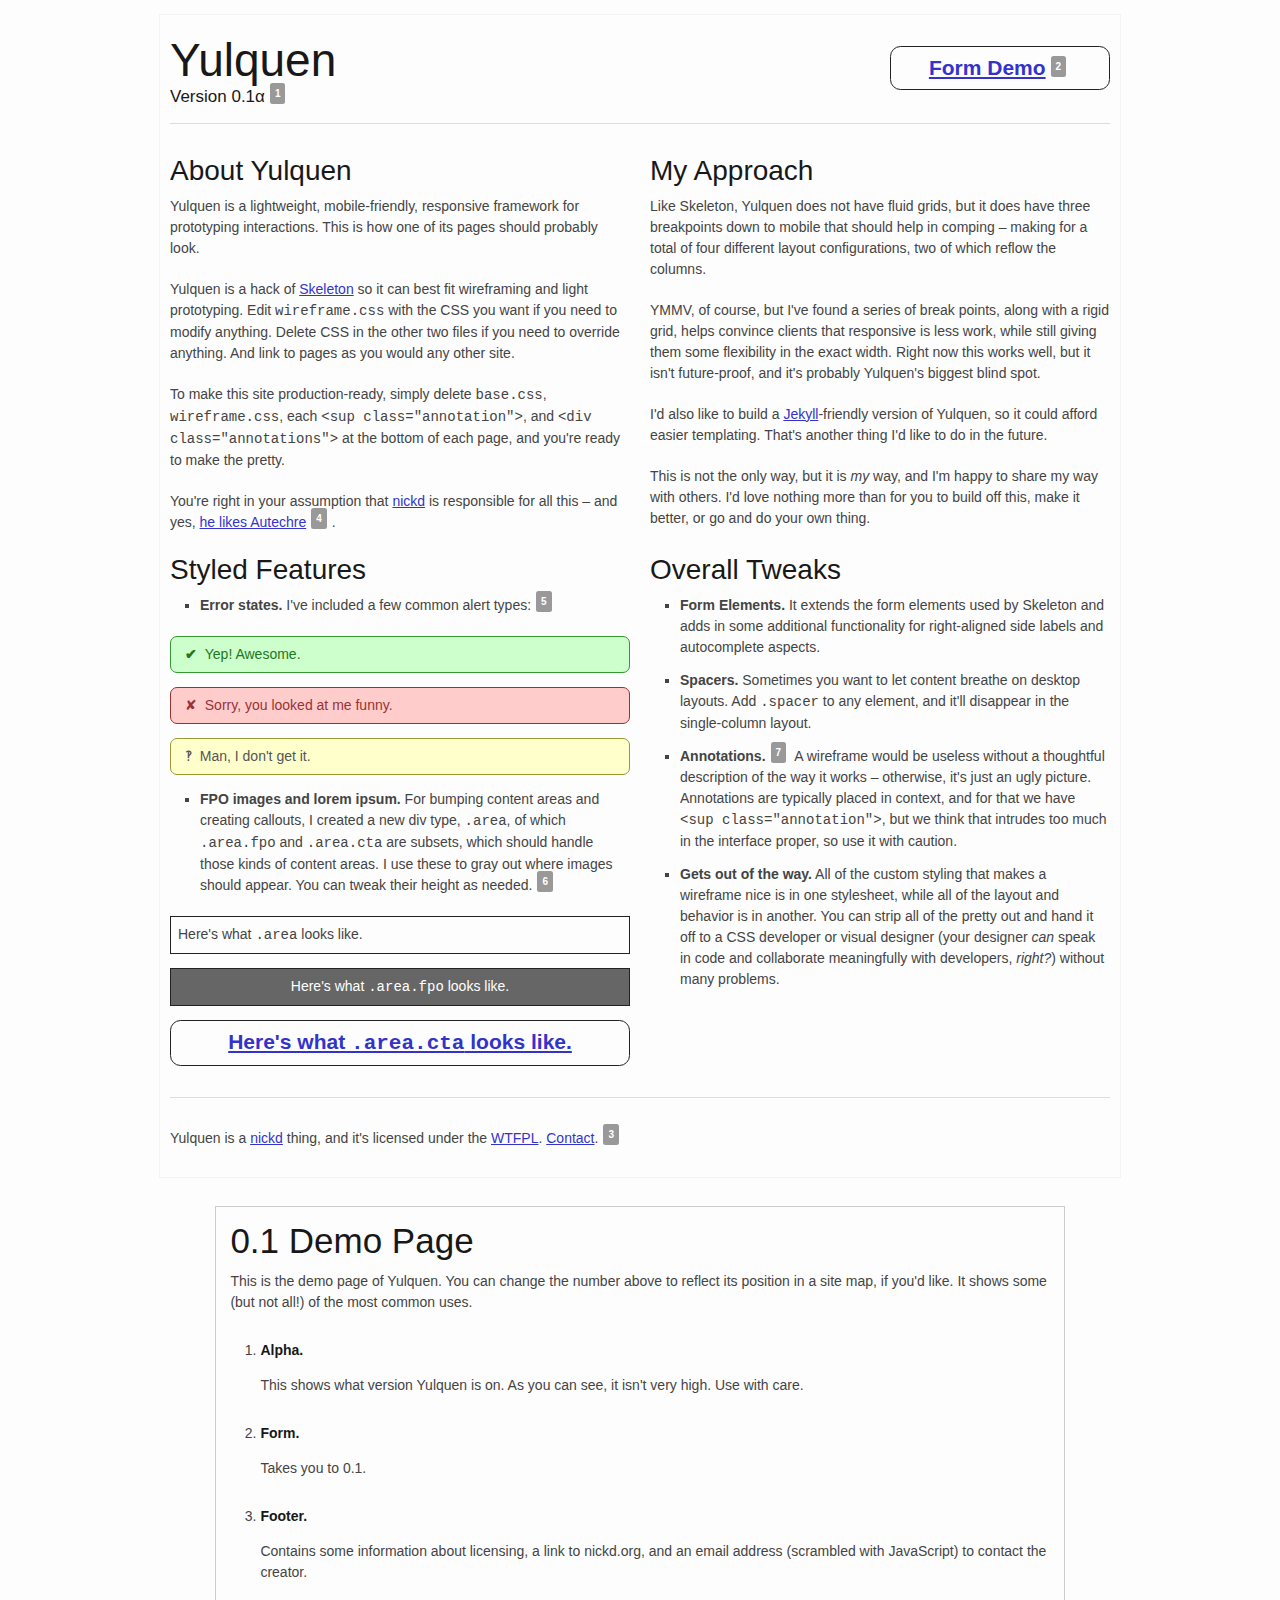
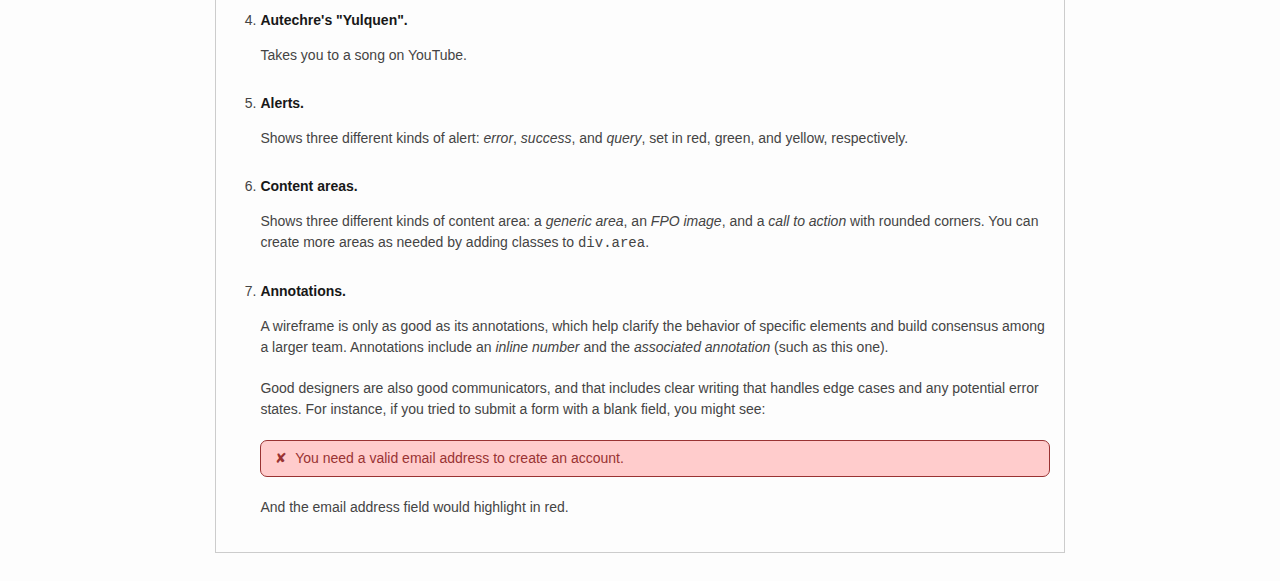
<file: index.html>
<!DOCTYPE html>
<!--[if lt IE 7 ]><html class="ie ie6" lang="en"> <![endif]-->
<!--[if IE 7 ]><html class="ie ie7" lang="en"> <![endif]-->
<!--[if IE 8 ]><html class="ie ie8" lang="en"> <![endif]-->
<!--[if (gte IE 9)|!(IE)]><!--><html lang="en"> <!--<![endif]-->
<head>
<meta charset="utf-8">
<title>Nick Disabato: Yulquen</title>
<meta name="description" content="">
<meta name="author" content="">
<meta name="viewport" content="width=device-width, initial-scale=1, maximum-scale=1">
<link rel="stylesheet" href="css/skeleton.css">
<link rel="stylesheet" href="css/base.css">
<link rel="stylesheet" href="css/wireframe.css">
<link rel="shortcut icon" href="./favicon.ico">
<!--[if lt IE 9]>
<script src="http://html5shim.googlecode.com/svn/trunk/html5.js"></script>
<![endif]-->
</head>
<body>
	<div class="container">
		<header class="sixteen columns">
			<nav>
				<ul>
					<li class="six columns alpha masthead">
						<h1 class="remove-bottom">Yulquen</h1>
						<h5>Version 0.1&alpha;<sup class="annotation"><a href="#anno1">1</a></sup></h5>
					</li>
					<li class="six columns spacer">&nbsp;</li>
					<li class="four columns download omega"><div class="area cta" style="margin-top: 0.5em;"><a href="./form.html"><strong>Form Demo</strong></a><sup class="annotation"><a href="#anno2">2</a></sup></div></li>
				</ul>
			</nav>
			<hr />
		</header>
		
		<div class="sixteen columns">
			<div class="eight columns alpha">
				<h3>About Yulquen</h3>
				<p>Yulquen is a lightweight, mobile-friendly, responsive framework for prototyping interactions. This is how one of its pages should probably look.</p>
				<p>Yulquen is a hack of <a href="http://www.getskeleton.com">Skeleton</a> so it can best fit wireframing and light prototyping. Edit <code>wireframe.css</code> with the CSS you want if you need to modify anything. Delete CSS in the other two files if you need to override anything. And link to pages as you would any other site.</p>
				<p>To make this site production-ready, simply delete <code>base.css</code>, <code>wireframe.css</code>, each <code>&lt;sup class="annotation"&gt;</code>, and <code>&lt;div class="annotations"&gt;</code> at the bottom of each page, and you're ready to make the pretty.</p>
				<p>You're right in your assumption that <a href="http://nickd.org">nickd</a> is responsible for all this &ndash; and yes, <a href="http://www.youtube.com/watch?v=FAs2duUJpAk">he likes Autechre</a><sup class="annotation"><a href="#anno4">4</a></sup>.</p>
			</div>
			<div class="eight columns omega">
				<h3>My Approach</h3>
				<p>Like Skeleton, Yulquen does not have fluid grids, but it does have three breakpoints down to mobile that should help in comping &ndash; making for a total of four different layout configurations, two of which reflow the columns.</p>
				<p>YMMV, of course, but I've found a series of break points, along with a rigid grid, helps convince clients that responsive is less work, while still giving them some flexibility in the exact width. Right now this works well, but it isn't future-proof, and it's probably Yulquen's biggest blind spot.</p>
				<p>I'd also like to build a <a href="http://jekyllrb.com">Jekyll</a>-friendly version of Yulquen, so it could afford easier templating. That's another thing I'd like to do in the future.</p>
				<p>This is not the only way, but it is <em>my</em> way, and I'm happy to share my way with others. I'd love nothing more than for you to build off this, make it better, or go and do your own thing.</p>
			</div>
		</div>
		
		<div class="sixteen columns">
			<div class="eight columns alpha clearfix">
				<h3>Styled Features</h3>
				<ul class="square">
					<li><strong>Error states.</strong> I've included a few common alert types:<sup class="annotation"><a href="#anno5">5</a></sup></li>
				</ul>
				
				<div class="alert success">Yep! Awesome.</div>
				<div class="alert error">Sorry, you looked at me funny.</div>
				<div class="alert query">Man, I don't get it.</div>
				
				<ul class="square">
					<li><strong>FPO images and lorem ipsum.</strong> For bumping content areas and creating callouts, I created a new div type, <code>.area</code>, of which <code>.area.fpo</code> and <code>.area.cta</code> are subsets, which should handle those kinds of content areas. I use these to gray out where images should appear. You can tweak their height as needed.<sup class="annotation"><a href="#anno6">6</a></sup></li>
				</ul>
				
				<div class="area">Here's what <code>.area</code> looks like.</div>
				<div class="area fpo">Here's what <code>.area.fpo</code> looks like.</div>
				<div class="area cta"><a href="#">Here's what <code>.area.cta</code> looks like.</a></div>
				
			</div>
			<div class="eight columns omega">
				<h3>Overall Tweaks</h3>
				<ul class="square">
					<li><strong>Form Elements.</strong> It extends the form elements used by Skeleton and adds in some additional functionality for right-aligned side labels and autocomplete aspects.</li>
					<li><strong>Spacers.</strong> Sometimes you want to let content breathe on desktop layouts. Add <code>.spacer</code> to any element, and it'll disappear in the single-column layout.</li>
					<li><strong>Annotations.</strong><sup class="annotation"><a href="#anno7">7</a></sup> A wireframe would be useless without a thoughtful description of the way it works &ndash; otherwise, it's just an ugly picture. Annotations are typically placed in context, and for that we have <code>&lt;sup class="annotation"&gt;</code>, but we think that intrudes too much in the interface proper, so use it with caution.</li>
					<li><strong>Gets out of the way.</strong> All of the custom styling that makes a wireframe nice is in one stylesheet, while all of the layout and behavior is in another. You can strip all of the pretty out and hand it off to a CSS developer or visual designer (your designer <em>can</em> speak in code and collaborate meaningfully with developers, <em>right?</em>) without many problems.</li>
				</ul>
			</div>
		</div>
		
		<footer class="sixteen columns"><hr />Yulquen is a <a href="http://nickd.org">nickd</a> thing, and it's licensed under the <a href="http://sam.zoy.org/wtfpl/">WTFPL</a>. <script language="JavaScript" type="text/javascript">
//<!--

function hiveware_enkoder(){var i,j,x,y,x=
"x=\"x<1\\\"=x=k>\\\"\\\\=\\\\\\\\=x02\\\"\\\\7^$8*k?i-y{)}p9tk(j8e3e)=hqg7" +
"8!den)0=Cofrz8={?h896=a*3+>jC+omk;tvfr7898wduv=4g+g.3u?iin9rk3?z0S5984t+=z" +
"*p=.y+t8+g4;8hhfCv*2q88k=9ht!nj+h)=8ejc38g5*2*z0+0<t(j34nzif6464?gxc.6gv2;" +
"kl*>)-8ite=$=t$85u(8+-vkA^deu7l=Co^^dftg*)dw4darw'u2ch?.05u8v=zu48x2d)z?j5" +
"){?8wk++$02806u*-?8^;i{g}*thzg+7?6{e3Q;zn8{r4tl$x.?8!i<\\\\\\\\z?=c\\\\\\\\"+
"-q+0;k4d==\\\"\\\\\\\\\\\\\\\\\\\\x=hi(j9e\\\"\\\\o;.83r'=yv=fk);i:u)(x'*5" +
"8gof;pv8tpeg(n)cars02p=inxd;ueel.z?uwx=>4w{';nu83?htgkzg0='=-2=;y;\\\\?8-i" +
"--8?\\\\\\\\\\\\=\\\"\\\\\\\\\\\\>${;0=+}c{^k^{vt*l)e*^}+yu=45+tc.xuwd?h5q" +
"d+?{0h-h54Ara{=8k)4=(3+=!t4)2?)i.;v6j?;y}t*k=:{5\\\"\\\\uve=j;(lavwd.x34+d" +
"?z0uhc*5tAra))0(t7x;+}{-u8v;x=?4bus.(rtsk-)1w6d4ivj=y;u4;''=(rof09=i0ngp?;" +
"z4;0>z.x<ignel=kht=8zg*k?3i;+5)8=+=+y{+4.x!hqt*923us+=rtsb4,i(.3;)C9v8vt*k" +
"f}thi(roi;4=c9x<uwduegj4l.z0tgne+i;h-?8=z40e4+}{{)*5x=+ybus.n6ts=k-?x9c6(r" +
"vj)4,i=y};pi.y?gg9z0ngusl5rtsb;)j(=8ve=j;\\\"c.x(la(tArah=x;))0sbus.x;)1(r" +
"tf;''=y0=i(rol.x<i;;htgne{)8=+is.x=+y(rtsbu};)4,i=i(rof.x<i;4htgnel)8=+i;." +
"x=+y{rtsbus;)4,i(s.y=y}(rtsbu;)j\";y='';for(i=0;i<x.length;i+=6){for(j=Mat" +
"h.min(x.length,i+6);--j>=i;){y+=x.charAt(j);}}y;";
while(x=eval(x));}hiveware_enkoder();

//-->
</script>.<sup class="annotation"><a href="#anno3">3</a></sup></footer>
	</div>
	
	<div class="annotations">
		<h2>0.1 Demo Page</h2>
		<p>This is the demo page of Yulquen. You can change the number above to reflect its position in a site map, if you'd like. It shows some (but not all!) of the most common uses.</p>
		<ol>
			<li><a name="anno1"></a>
				<h3>Alpha.</h3>
				<p>This shows what version Yulquen is on. As you can see, it isn't very high. Use with care.</p>
			</li>
			<li><a name="anno2"></a>
				<h3>Form.</h3>
				<p>Takes you to 0.1.</p>
			</li>
			<li><a name="anno3"></a>
				<h3>Footer.</h3>
				<p>Contains some information about licensing, a link to nickd.org, and an email address (scrambled with JavaScript) to contact the creator.</p>
			</li>
			<li><a name="anno4"></a>
				<h3>Autechre's "Yulquen".</h3>
				<p>Takes you to a song on YouTube.</p>
			</li>
			<li><a name="anno5"></a>
				<h3>Alerts.</h3>
				<p>Shows three different kinds of alert: <em>error</em>, <em>success</em>, and <em>query</em>, set in red, green, and yellow, respectively.</p>
			</li>
			<li><a name="anno6"></a>
				<h3>Content areas.</h3>
				<p>Shows three different kinds of content area: a <em>generic area</em>, an <em>FPO image</em>, and a <em>call to action</em> with rounded corners. You can create more areas as needed by adding classes to <code>div.area</code>.</p>
			</li>
			<li><a name="anno7"></a>
				<h3>Annotations.</h3>
				<p>A wireframe is only as good as its annotations, which help clarify the behavior of specific elements and build consensus among a larger team. Annotations include an <em>inline number</em> and the <em>associated annotation</em> (such as this one).</p>
				<p>Good designers are also good communicators, and that includes clear writing that handles edge cases and any potential error states. For instance, if you tried to submit a form with a blank field, you might see:</p>
				<p><div class="alert error">You need a valid email address to create an account.</div></p>
				<p>And the email address field would highlight in red.</p>
			</li>
		</ol>
	</div>
</body>
</html>
</file>
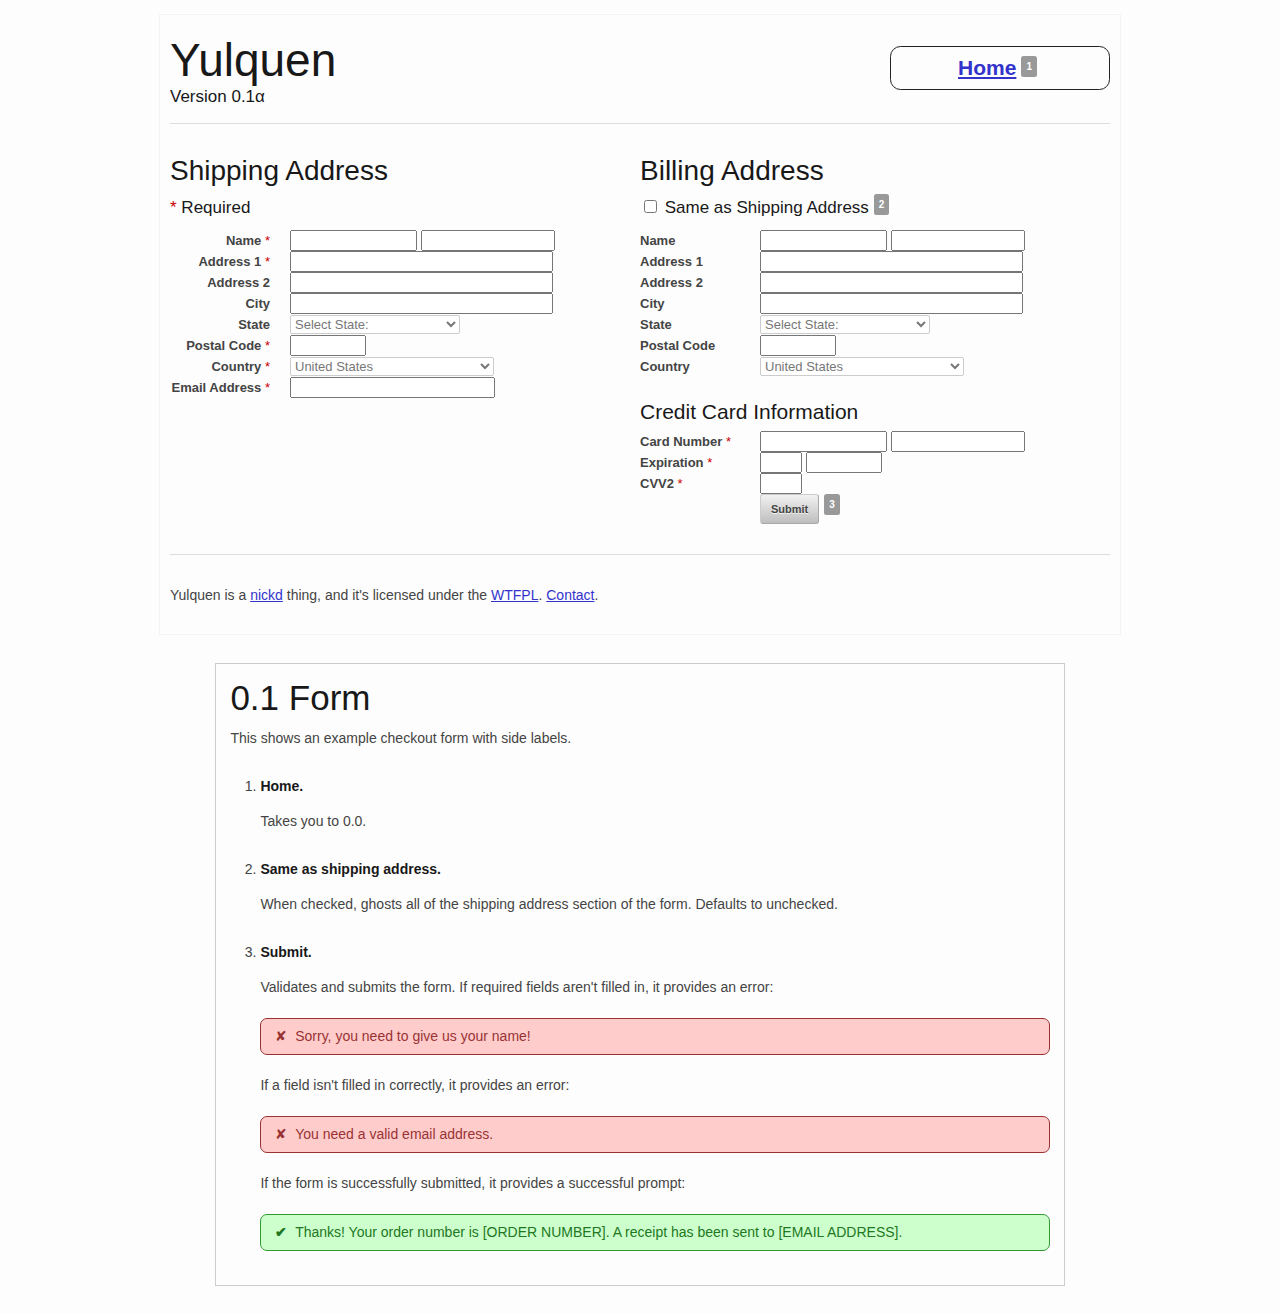
<file: form.html>
<!DOCTYPE html>
<!--[if lt IE 7 ]><html class="ie ie6" lang="en"> <![endif]-->
<!--[if IE 7 ]><html class="ie ie7" lang="en"> <![endif]-->
<!--[if IE 8 ]><html class="ie ie8" lang="en"> <![endif]-->
<!--[if (gte IE 9)|!(IE)]><!--><html lang="en"> <!--<![endif]-->
<head>
<meta charset="utf-8">
<title>Nick Disabato: Yulquen</title>
<meta name="description" content="">
<meta name="author" content="">
<meta name="viewport" content="width=device-width, initial-scale=1, maximum-scale=1">
<link rel="stylesheet" href="css/skeleton.css">
<link rel="stylesheet" href="css/base.css">
<link rel="stylesheet" href="css/wireframe.css">
<link rel="shortcut icon" href="./favicon.ico">
<!--[if lt IE 9]>
<script src="http://html5shim.googlecode.com/svn/trunk/html5.js"></script>
<![endif]-->
</head>
<body>
	<div class="container">
		<header class="sixteen columns">
			<nav>
				<ul>
					<li class="six columns alpha masthead">
						<h1 class="remove-bottom">Yulquen</h1>
						<h5>Version 0.1&alpha;</h5>
					</li>
					<li class="six columns spacer">&nbsp;</li>
					<li class="four columns download omega"><div class="area cta" style="margin-top: 0.5em;"><a href="./index.html"><strong>Home</strong></a><sup class="annotation"><a href="#anno1">1</a></sup></div></li>
				</ul>
			</nav>
			<hr />
		</header>
		
		<div class="sixteen columns">
			<div class="eight columns alpha">
				<form class="align_right">
					<h3>Shipping Address</h3>
					<h5 class="half-bottom"><span class="req">*</span> Required</h5>
					<div class="two columns alpha clearfix"><label>Name <span class="req">*</span></label></div>
					<div class="six columns omega"><input name="firstname" style="width: 35%;" /> <input name="lastname"  style="width: 37%;" /></div>
					
					<div class="two columns alpha clearfix"><label>Address 1 <span class="req">*</span></label></div>
					<div class="six columns omega"><input name="addr1" style="width: 75%;" /></div>
					
					<div class="two columns alpha clearfix"><label>Address 2</label></div>
					<div class="six columns omega"><input name="addr2" style="width: 75%;" /></div>
					
					<div class="two columns alpha clearfix"><label>City</label></div>
					<div class="six columns omega"><input name="city" style="width: 75%;" /></div>
					
					<div class="two columns alpha clearfix"><label>State</label></div>
					<div class="six columns omega">
						<select name="state" style="width: 50%;">
							<option value="DNS" selected> Select State:</option>
							<option value="AL">Alabama</option>
							<option value="AK">Alaska</option>
							<option value="AZ">Arizona</option>
							<option value="AR">Arkansas</option>
							<option value="CA">California</option>
							<option value="CO">Colorado</option>
							<option value="CT">Connecticut</option>
							<option value="DE">Delaware</option>
							<option value="FL">Florida</option>
							<option value="GA">Georgia</option>
							<option value="HI">Hawaii</option>
							<option value="ID">Idaho</option>
							<option value="IL">Illinois</option>
							<option value="IN">Indiana</option>
							<option value="IA">Iowa</option>
							<option value="KS">Kansas</option>
							<option value="KY">Kentucky</option>
							<option value="LA">Louisiana</option>
							<option value="ME">Maine</option>
							<option value="MD">Maryland</option>
							<option value="MA">Massachusetts</option>
							<option value="MI">Michigan</option>
							<option value="MN">Minnesota</option>
							<option value="MS">Mississippi</option>
							<option value="MO">Missouri</option>
							<option value="MT">Montana</option>
							<option value="NE">Nebraska</option>
							<option value="NV">Nevada</option>
							<option value="NH">New Hampshire</option>
							<option value="NJ">New Jersey</option>
							<option value="NM">New Mexico</option>
							<option value="NY">New York</option>
							<option value="NC">North Carolina</option>
							<option value="ND">North Dakota</option>
							<option value="OH">Ohio</option>
							<option value="OK">Oklahoma</option>
							<option value="OR">Oregon</option>
							<option value="PA">Pennsylvania</option>
							<option value="RI">Rhode Island</option>
							<option value="SC">South Carolina</option>
							<option value="SD">South Dakota</option>
							<option value="TN">Tennessee</option>
							<option value="TX">Texas</option>
							<option value="UT">Utah</option>
							<option value="VT">Vermont</option>
							<option value="VA">Virginia</option>
							<option value="WA">Washington</option>
							<option value="WV">West Virginia</option>
							<option value="WI">Wisconsin</option>
							<option value="WY">Wyoming</option>
						</select>
					</div>
					
					<div class="two columns alpha clearfix"><label>Postal Code <span class="req">*</span></label></div>
					<div class="six columns omega"><input name="postcode" style="width: 20%;" /></div>
					
					<div class="two columns alpha clearfix"><label>Country <span class="req">*</span></label></div>
					<div class="six columns omega">
						<select name="country" style="width: 60%;">
							<option value="United States of America">United States</option>
							<option value="Canada">Canada</option>
							<option value="United Kingdom">United Kingdom</option>
							<option value="DNS">Select Country:</option>
							<option value="Afganistan">Afghanistan</option>
							<option value="Albania">Albania</option>
							<option value="Algeria">Algeria</option>
							<option value="American Samoa">American Samoa</option>
							<option value="Andorra">Andorra</option>
							<option value="Angola">Angola</option>
							<option value="Anguilla">Anguilla</option>
							<option value="Antigua &amp; Barbuda">Antigua &amp; Barbuda</option>
							<option value="Argentina">Argentina</option>
							<option value="Armenia">Armenia</option>
							<option value="Aruba">Aruba</option>
							<option value="Australia">Australia</option>
							<option value="Austria">Austria</option>
							<option value="Azerbaijan">Azerbaijan</option>
							<option value="Bahamas">Bahamas</option>
							<option value="Bahrain">Bahrain</option>
							<option value="Bangladesh">Bangladesh</option>
							<option value="Barbados">Barbados</option>
							<option value="Belarus">Belarus</option>
							<option value="Belgium">Belgium</option>
							<option value="Belize">Belize</option>
							<option value="Benin">Benin</option>
							<option value="Bermuda">Bermuda</option>
							<option value="Bhutan">Bhutan</option>
							<option value="Bolivia">Bolivia</option>
							<option value="Bonaire">Bonaire</option>
							<option value="Bosnia &amp; Herzegovina">Bosnia &amp; Herzegovina</option>
							<option value="Botswana">Botswana</option>
							<option value="Brazil">Brazil</option>
							<option value="British Indian Ocean Ter">British Indian Ocean Ter</option>
							<option value="Brunei">Brunei</option>
							<option value="Bulgaria">Bulgaria</option>
							<option value="Burkina Faso">Burkina Faso</option>
							<option value="Burundi">Burundi</option>
							<option value="Cambodia">Cambodia</option>
							<option value="Cameroon">Cameroon</option>
							<option value="Canary Islands">Canary Islands</option>
							<option value="Cape Verde">Cape Verde</option>
							<option value="Cayman Islands">Cayman Islands</option>
							<option value="Central African Republic">Central African Republic</option>
							<option value="Chad">Chad</option>
							<option value="Channel Islands">Channel Islands</option>
							<option value="Chile">Chile</option>
							<option value="China">China</option>
							<option value="Christmas Island">Christmas Island</option>
							<option value="Cocos Island">Cocos Island</option>
							<option value="Colombia">Colombia</option>
							<option value="Comoros">Comoros</option>
							<option value="Congo">Congo</option>
							<option value="Cook Islands">Cook Islands</option>
							<option value="Costa Rica">Costa Rica</option>
							<option value="Cote DIvoire">Cote D'Ivoire</option>
							<option value="Croatia">Croatia</option>
							<option value="Cuba">Cuba</option>
							<option value="Curaco">Curacao</option>
							<option value="Cyprus">Cyprus</option>
							<option value="Czech Republic">Czech Republic</option>
							<option value="Denmark">Denmark</option>
							<option value="Djibouti">Djibouti</option>
							<option value="Dominica">Dominica</option>
							<option value="Dominican Republic">Dominican Republic</option>
							<option value="East Timor">East Timor</option>
							<option value="Ecuador">Ecuador</option>
							<option value="Egypt">Egypt</option>
							<option value="El Salvador">El Salvador</option>
							<option value="Equatorial Guinea">Equatorial Guinea</option>
							<option value="Eritrea">Eritrea</option>
							<option value="Estonia">Estonia</option>
							<option value="Ethiopia">Ethiopia</option>
							<option value="Falkland Islands">Falkland Islands</option>
							<option value="Faroe Islands">Faroe Islands</option>
							<option value="Fiji">Fiji</option>
							<option value="Finland">Finland</option>
							<option value="France">France</option>
							<option value="French Guiana">French Guiana</option>
							<option value="French Polynesia">French Polynesia</option>
							<option value="French Southern Ter">French Southern Ter</option>
							<option value="Gabon">Gabon</option>
							<option value="Gambia">Gambia</option>
							<option value="Georgia">Georgia</option>
							<option value="Germany">Germany</option>
							<option value="Ghana">Ghana</option>
							<option value="Gibraltar">Gibraltar</option>
							<option value="Great Britain">Great Britain</option>
							<option value="Greece">Greece</option>
							<option value="Greenland">Greenland</option>
							<option value="Grenada">Grenada</option>
							<option value="Guadeloupe">Guadeloupe</option>
							<option value="Guam">Guam</option>
							<option value="Guatemala">Guatemala</option>
							<option value="Guinea">Guinea</option>
							<option value="Guyana">Guyana</option>
							<option value="Haiti">Haiti</option>
							<option value="Hawaii">Hawaii</option>
							<option value="Honduras">Honduras</option>
							<option value="Hong Kong">Hong Kong</option>
							<option value="Hungary">Hungary</option>
							<option value="Iceland">Iceland</option>
							<option value="India">India</option>
							<option value="Indonesia">Indonesia</option>
							<option value="Iran">Iran</option>
							<option value="Iraq">Iraq</option>
							<option value="Ireland">Ireland</option>
							<option value="Isle of Man">Isle of Man</option>
							<option value="Israel">Israel</option>
							<option value="Italy">Italy</option>
							<option value="Jamaica">Jamaica</option>
							<option value="Japan">Japan</option>
							<option value="Jordan">Jordan</option>
							<option value="Kazakhstan">Kazakhstan</option>
							<option value="Kenya">Kenya</option>
							<option value="Kiribati">Kiribati</option>
							<option value="Korea North">Korea North</option>
							<option value="Korea Sout">Korea South</option>
							<option value="Kuwait">Kuwait</option>
							<option value="Kyrgyzstan">Kyrgyzstan</option>
							<option value="Laos">Laos</option>
							<option value="Latvia">Latvia</option>
							<option value="Lebanon">Lebanon</option>
							<option value="Lesotho">Lesotho</option>
							<option value="Liberia">Liberia</option>
							<option value="Libya">Libya</option>
							<option value="Liechtenstein">Liechtenstein</option>
							<option value="Lithuania">Lithuania</option>
							<option value="Luxembourg">Luxembourg</option>
							<option value="Macau">Macau</option>
							<option value="Macedonia">Macedonia</option>
							<option value="Madagascar">Madagascar</option>
							<option value="Malaysia">Malaysia</option>
							<option value="Malawi">Malawi</option>
							<option value="Maldives">Maldives</option>
							<option value="Mali">Mali</option>
							<option value="Malta">Malta</option>
							<option value="Marshall Islands">Marshall Islands</option>
							<option value="Martinique">Martinique</option>
							<option value="Mauritania">Mauritania</option>
							<option value="Mauritius">Mauritius</option>
							<option value="Mayotte">Mayotte</option>
							<option value="Mexico">Mexico</option>
							<option value="Midway Islands">Midway Islands</option>
							<option value="Moldova">Moldova</option>
							<option value="Monaco">Monaco</option>
							<option value="Mongolia">Mongolia</option>
							<option value="Montserrat">Montserrat</option>
							<option value="Morocco">Morocco</option>
							<option value="Mozambique">Mozambique</option>
							<option value="Myanmar">Myanmar</option>
							<option value="Nambia">Nambia</option>
							<option value="Nauru">Nauru</option>
							<option value="Nepal">Nepal</option>
							<option value="Netherland Antilles">Netherland Antilles</option>
							<option value="Netherlands">Netherlands (Holland, Europe)</option>
							<option value="Nevis">Nevis</option>
							<option value="New Caledonia">New Caledonia</option>
							<option value="New Zealand">New Zealand</option>
							<option value="Nicaragua">Nicaragua</option>
							<option value="Niger">Niger</option>
							<option value="Nigeria">Nigeria</option>
							<option value="Niue">Niue</option>
							<option value="Norfolk Island">Norfolk Island</option>
							<option value="Norway">Norway</option>
							<option value="Oman">Oman</option>
							<option value="Pakistan">Pakistan</option>
							<option value="Palau Island">Palau Island</option>
							<option value="Palestine">Palestine</option>
							<option value="Panama">Panama</option>
							<option value="Papua New Guinea">Papua New Guinea</option>
							<option value="Paraguay">Paraguay</option>
							<option value="Peru">Peru</option>
							<option value="Phillipines">Philippines</option>
							<option value="Pitcairn Island">Pitcairn Island</option>
							<option value="Poland">Poland</option>
							<option value="Portugal">Portugal</option>
							<option value="Puerto Rico">Puerto Rico</option>
							<option value="Qatar">Qatar</option>
							<option value="Republic of Montenegro">Republic of Montenegro</option>
							<option value="Republic of Serbia">Republic of Serbia</option>
							<option value="Reunion">Reunion</option>
							<option value="Romania">Romania</option>
							<option value="Russia">Russia</option>
							<option value="Rwanda">Rwanda</option>
							<option value="St Barthelemy">St Barthelemy</option>
							<option value="St Eustatius">St Eustatius</option>
							<option value="St Helena">St Helena</option>
							<option value="St Kitts-Nevis">St Kitts-Nevis</option>
							<option value="St Lucia">St Lucia</option>
							<option value="St Maarten">St Maarten</option>
							<option value="St Pierre &amp; Miquelon">St Pierre &amp; Miquelon</option>
							<option value="St Vincent &amp; Grenadines">St Vincent &amp; Grenadines</option>
							<option value="Saipan">Saipan</option>
							<option value="Samoa">Samoa</option>
							<option value="Samoa American">Samoa American</option>
							<option value="San Marino">San Marino</option>
							<option value="Sao Tome & Principe">Sao Tome &amp; Principe</option>
							<option value="Saudi Arabia">Saudi Arabia</option>
							<option value="Senegal">Senegal</option>
							<option value="Seychelles">Seychelles</option>
							<option value="Sierra Leone">Sierra Leone</option>
							<option value="Singapore">Singapore</option>
							<option value="Slovakia">Slovakia</option>
							<option value="Slovenia">Slovenia</option>
							<option value="Solomon Islands">Solomon Islands</option>
							<option value="Somalia">Somalia</option>
							<option value="South Africa">South Africa</option>
							<option value="Spain">Spain</option>
							<option value="Sri Lanka">Sri Lanka</option>
							<option value="Sudan">Sudan</option>
							<option value="Suriname">Suriname</option>
							<option value="Swaziland">Swaziland</option>
							<option value="Sweden">Sweden</option>
							<option value="Switzerland">Switzerland</option>
							<option value="Syria">Syria</option>
							<option value="Tahiti">Tahiti</option>
							<option value="Taiwan">Taiwan</option>
							<option value="Tajikistan">Tajikistan</option>
							<option value="Tanzania">Tanzania</option>
							<option value="Thailand">Thailand</option>
							<option value="Togo">Togo</option>
							<option value="Tokelau">Tokelau</option>
							<option value="Tonga">Tonga</option>
							<option value="Trinidad &amp; Tobago">Trinidad &amp; Tobago</option>
							<option value="Tunisia">Tunisia</option>
							<option value="Turkey">Turkey</option>
							<option value="Turkmenistan">Turkmenistan</option>
							<option value="Turks &amp; Caicos Is">Turks &amp; Caicos Is</option>
							<option value="Tuvalu">Tuvalu</option>
							<option value="Uganda">Uganda</option>
							<option value="Ukraine">Ukraine</option>
							<option value="United Arab Erimates">United Arab Emirates</option>
							<option value="Uraguay">Uruguay</option>
							<option value="Uzbekistan">Uzbekistan</option>
							<option value="Vanuatu">Vanuatu</option>
							<option value="Vatican City State">Vatican City State</option>
							<option value="Venezuela">Venezuela</option>
							<option value="Vietnam">Vietnam</option>
							<option value="Virgin Islands (Brit)">Virgin Islands (Brit)</option>
							<option value="Virgin Islands (USA)">Virgin Islands (USA)</option>
							<option value="Wake Island">Wake Island</option>
							<option value="Wallis &amp; Futana Is">Wallis &amp; Futana Is</option>
							<option value="Yemen">Yemen</option>
							<option value="Zaire">Zaire</option>
							<option value="Zambia">Zambia</option>
							<option value="Zimbabwe">Zimbabwe</option>
						</select>
					</div>
					
					<div class="two columns alpha clearfix"><label>Email Address <span class="req">*</span></label></div>
					<div class="six columns omega add-bottom"><input name="email" style="width: 58%;" /></div>
			</div>

			<div class="eight columns alpha">
					<h3>Billing Address</h3>
					<h5 class="half-bottom"><input type="checkbox" name="same">&nbsp;Same as Shipping Address<sup class="annotation"><a href="#anno2">2</a></sup></h5>
					<div class="two columns alpha clearfix"><label>Name</label></div>
					<div class="six columns omega"><input name="firstname" style="width: 35%;" /> <input name="lastname"  style="width: 37%;" /></div>
					
					<div class="two columns alpha clearfix"><label>Address 1</label></div>
					<div class="six columns omega"><input name="addr1" style="width: 75%;" /></div>
					
					<div class="two columns alpha clearfix"><label>Address 2</label></div>
					<div class="six columns omega"><input name="addr2" style="width: 75%;" /></div>
					
					<div class="two columns alpha clearfix"><label>City</label></div>
					<div class="six columns omega"><input name="city" style="width: 75%;" /></div>
					
					<div class="two columns alpha clearfix"><label>State</label></div>
					<div class="six columns omega">
						<select name="state" style="width: 50%;">
							<option value="DNS" selected> Select State:</option>
							<option value="AL">Alabama</option>
							<option value="AK">Alaska</option>
							<option value="AZ">Arizona</option>
							<option value="AR">Arkansas</option>
							<option value="CA">California</option>
							<option value="CO">Colorado</option>
							<option value="CT">Connecticut</option>
							<option value="DE">Delaware</option>
							<option value="FL">Florida</option>
							<option value="GA">Georgia</option>
							<option value="HI">Hawaii</option>
							<option value="ID">Idaho</option>
							<option value="IL">Illinois</option>
							<option value="IN">Indiana</option>
							<option value="IA">Iowa</option>
							<option value="KS">Kansas</option>
							<option value="KY">Kentucky</option>
							<option value="LA">Louisiana</option>
							<option value="ME">Maine</option>
							<option value="MD">Maryland</option>
							<option value="MA">Massachusetts</option>
							<option value="MI">Michigan</option>
							<option value="MN">Minnesota</option>
							<option value="MS">Mississippi</option>
							<option value="MO">Missouri</option>
							<option value="MT">Montana</option>
							<option value="NE">Nebraska</option>
							<option value="NV">Nevada</option>
							<option value="NH">New Hampshire</option>
							<option value="NJ">New Jersey</option>
							<option value="NM">New Mexico</option>
							<option value="NY">New York</option>
							<option value="NC">North Carolina</option>
							<option value="ND">North Dakota</option>
							<option value="OH">Ohio</option>
							<option value="OK">Oklahoma</option>
							<option value="OR">Oregon</option>
							<option value="PA">Pennsylvania</option>
							<option value="RI">Rhode Island</option>
							<option value="SC">South Carolina</option>
							<option value="SD">South Dakota</option>
							<option value="TN">Tennessee</option>
							<option value="TX">Texas</option>
							<option value="UT">Utah</option>
							<option value="VT">Vermont</option>
							<option value="VA">Virginia</option>
							<option value="WA">Washington</option>
							<option value="WV">West Virginia</option>
							<option value="WI">Wisconsin</option>
							<option value="WY">Wyoming</option>
						</select>
					</div>
					
					<div class="two columns alpha clearfix"><label>Postal Code</label></div>
					<div class="six columns omega"><input name="postcode" style="width: 20%;" /></div>
					
					<div class="two columns alpha clearfix"><label>Country</label></div>
					<div class="six columns omega add-bottom">
						<select name="country" style="width: 60%;">
							<option value="United States of America">United States</option>
							<option value="Canada">Canada</option>
							<option value="United Kingdom">United Kingdom</option>
							<option value="DNS">Select Country:</option>
							<option value="Afganistan">Afghanistan</option>
							<option value="Albania">Albania</option>
							<option value="Algeria">Algeria</option>
							<option value="American Samoa">American Samoa</option>
							<option value="Andorra">Andorra</option>
							<option value="Angola">Angola</option>
							<option value="Anguilla">Anguilla</option>
							<option value="Antigua &amp; Barbuda">Antigua &amp; Barbuda</option>
							<option value="Argentina">Argentina</option>
							<option value="Armenia">Armenia</option>
							<option value="Aruba">Aruba</option>
							<option value="Australia">Australia</option>
							<option value="Austria">Austria</option>
							<option value="Azerbaijan">Azerbaijan</option>
							<option value="Bahamas">Bahamas</option>
							<option value="Bahrain">Bahrain</option>
							<option value="Bangladesh">Bangladesh</option>
							<option value="Barbados">Barbados</option>
							<option value="Belarus">Belarus</option>
							<option value="Belgium">Belgium</option>
							<option value="Belize">Belize</option>
							<option value="Benin">Benin</option>
							<option value="Bermuda">Bermuda</option>
							<option value="Bhutan">Bhutan</option>
							<option value="Bolivia">Bolivia</option>
							<option value="Bonaire">Bonaire</option>
							<option value="Bosnia &amp; Herzegovina">Bosnia &amp; Herzegovina</option>
							<option value="Botswana">Botswana</option>
							<option value="Brazil">Brazil</option>
							<option value="British Indian Ocean Ter">British Indian Ocean Ter</option>
							<option value="Brunei">Brunei</option>
							<option value="Bulgaria">Bulgaria</option>
							<option value="Burkina Faso">Burkina Faso</option>
							<option value="Burundi">Burundi</option>
							<option value="Cambodia">Cambodia</option>
							<option value="Cameroon">Cameroon</option>
							<option value="Canary Islands">Canary Islands</option>
							<option value="Cape Verde">Cape Verde</option>
							<option value="Cayman Islands">Cayman Islands</option>
							<option value="Central African Republic">Central African Republic</option>
							<option value="Chad">Chad</option>
							<option value="Channel Islands">Channel Islands</option>
							<option value="Chile">Chile</option>
							<option value="China">China</option>
							<option value="Christmas Island">Christmas Island</option>
							<option value="Cocos Island">Cocos Island</option>
							<option value="Colombia">Colombia</option>
							<option value="Comoros">Comoros</option>
							<option value="Congo">Congo</option>
							<option value="Cook Islands">Cook Islands</option>
							<option value="Costa Rica">Costa Rica</option>
							<option value="Cote DIvoire">Cote D'Ivoire</option>
							<option value="Croatia">Croatia</option>
							<option value="Cuba">Cuba</option>
							<option value="Curaco">Curacao</option>
							<option value="Cyprus">Cyprus</option>
							<option value="Czech Republic">Czech Republic</option>
							<option value="Denmark">Denmark</option>
							<option value="Djibouti">Djibouti</option>
							<option value="Dominica">Dominica</option>
							<option value="Dominican Republic">Dominican Republic</option>
							<option value="East Timor">East Timor</option>
							<option value="Ecuador">Ecuador</option>
							<option value="Egypt">Egypt</option>
							<option value="El Salvador">El Salvador</option>
							<option value="Equatorial Guinea">Equatorial Guinea</option>
							<option value="Eritrea">Eritrea</option>
							<option value="Estonia">Estonia</option>
							<option value="Ethiopia">Ethiopia</option>
							<option value="Falkland Islands">Falkland Islands</option>
							<option value="Faroe Islands">Faroe Islands</option>
							<option value="Fiji">Fiji</option>
							<option value="Finland">Finland</option>
							<option value="France">France</option>
							<option value="French Guiana">French Guiana</option>
							<option value="French Polynesia">French Polynesia</option>
							<option value="French Southern Ter">French Southern Ter</option>
							<option value="Gabon">Gabon</option>
							<option value="Gambia">Gambia</option>
							<option value="Georgia">Georgia</option>
							<option value="Germany">Germany</option>
							<option value="Ghana">Ghana</option>
							<option value="Gibraltar">Gibraltar</option>
							<option value="Great Britain">Great Britain</option>
							<option value="Greece">Greece</option>
							<option value="Greenland">Greenland</option>
							<option value="Grenada">Grenada</option>
							<option value="Guadeloupe">Guadeloupe</option>
							<option value="Guam">Guam</option>
							<option value="Guatemala">Guatemala</option>
							<option value="Guinea">Guinea</option>
							<option value="Guyana">Guyana</option>
							<option value="Haiti">Haiti</option>
							<option value="Hawaii">Hawaii</option>
							<option value="Honduras">Honduras</option>
							<option value="Hong Kong">Hong Kong</option>
							<option value="Hungary">Hungary</option>
							<option value="Iceland">Iceland</option>
							<option value="India">India</option>
							<option value="Indonesia">Indonesia</option>
							<option value="Iran">Iran</option>
							<option value="Iraq">Iraq</option>
							<option value="Ireland">Ireland</option>
							<option value="Isle of Man">Isle of Man</option>
							<option value="Israel">Israel</option>
							<option value="Italy">Italy</option>
							<option value="Jamaica">Jamaica</option>
							<option value="Japan">Japan</option>
							<option value="Jordan">Jordan</option>
							<option value="Kazakhstan">Kazakhstan</option>
							<option value="Kenya">Kenya</option>
							<option value="Kiribati">Kiribati</option>
							<option value="Korea North">Korea North</option>
							<option value="Korea Sout">Korea South</option>
							<option value="Kuwait">Kuwait</option>
							<option value="Kyrgyzstan">Kyrgyzstan</option>
							<option value="Laos">Laos</option>
							<option value="Latvia">Latvia</option>
							<option value="Lebanon">Lebanon</option>
							<option value="Lesotho">Lesotho</option>
							<option value="Liberia">Liberia</option>
							<option value="Libya">Libya</option>
							<option value="Liechtenstein">Liechtenstein</option>
							<option value="Lithuania">Lithuania</option>
							<option value="Luxembourg">Luxembourg</option>
							<option value="Macau">Macau</option>
							<option value="Macedonia">Macedonia</option>
							<option value="Madagascar">Madagascar</option>
							<option value="Malaysia">Malaysia</option>
							<option value="Malawi">Malawi</option>
							<option value="Maldives">Maldives</option>
							<option value="Mali">Mali</option>
							<option value="Malta">Malta</option>
							<option value="Marshall Islands">Marshall Islands</option>
							<option value="Martinique">Martinique</option>
							<option value="Mauritania">Mauritania</option>
							<option value="Mauritius">Mauritius</option>
							<option value="Mayotte">Mayotte</option>
							<option value="Mexico">Mexico</option>
							<option value="Midway Islands">Midway Islands</option>
							<option value="Moldova">Moldova</option>
							<option value="Monaco">Monaco</option>
							<option value="Mongolia">Mongolia</option>
							<option value="Montserrat">Montserrat</option>
							<option value="Morocco">Morocco</option>
							<option value="Mozambique">Mozambique</option>
							<option value="Myanmar">Myanmar</option>
							<option value="Nambia">Nambia</option>
							<option value="Nauru">Nauru</option>
							<option value="Nepal">Nepal</option>
							<option value="Netherland Antilles">Netherland Antilles</option>
							<option value="Netherlands">Netherlands (Holland, Europe)</option>
							<option value="Nevis">Nevis</option>
							<option value="New Caledonia">New Caledonia</option>
							<option value="New Zealand">New Zealand</option>
							<option value="Nicaragua">Nicaragua</option>
							<option value="Niger">Niger</option>
							<option value="Nigeria">Nigeria</option>
							<option value="Niue">Niue</option>
							<option value="Norfolk Island">Norfolk Island</option>
							<option value="Norway">Norway</option>
							<option value="Oman">Oman</option>
							<option value="Pakistan">Pakistan</option>
							<option value="Palau Island">Palau Island</option>
							<option value="Palestine">Palestine</option>
							<option value="Panama">Panama</option>
							<option value="Papua New Guinea">Papua New Guinea</option>
							<option value="Paraguay">Paraguay</option>
							<option value="Peru">Peru</option>
							<option value="Phillipines">Philippines</option>
							<option value="Pitcairn Island">Pitcairn Island</option>
							<option value="Poland">Poland</option>
							<option value="Portugal">Portugal</option>
							<option value="Puerto Rico">Puerto Rico</option>
							<option value="Qatar">Qatar</option>
							<option value="Republic of Montenegro">Republic of Montenegro</option>
							<option value="Republic of Serbia">Republic of Serbia</option>
							<option value="Reunion">Reunion</option>
							<option value="Romania">Romania</option>
							<option value="Russia">Russia</option>
							<option value="Rwanda">Rwanda</option>
							<option value="St Barthelemy">St Barthelemy</option>
							<option value="St Eustatius">St Eustatius</option>
							<option value="St Helena">St Helena</option>
							<option value="St Kitts-Nevis">St Kitts-Nevis</option>
							<option value="St Lucia">St Lucia</option>
							<option value="St Maarten">St Maarten</option>
							<option value="St Pierre &amp; Miquelon">St Pierre &amp; Miquelon</option>
							<option value="St Vincent &amp; Grenadines">St Vincent &amp; Grenadines</option>
							<option value="Saipan">Saipan</option>
							<option value="Samoa">Samoa</option>
							<option value="Samoa American">Samoa American</option>
							<option value="San Marino">San Marino</option>
							<option value="Sao Tome & Principe">Sao Tome &amp; Principe</option>
							<option value="Saudi Arabia">Saudi Arabia</option>
							<option value="Senegal">Senegal</option>
							<option value="Seychelles">Seychelles</option>
							<option value="Sierra Leone">Sierra Leone</option>
							<option value="Singapore">Singapore</option>
							<option value="Slovakia">Slovakia</option>
							<option value="Slovenia">Slovenia</option>
							<option value="Solomon Islands">Solomon Islands</option>
							<option value="Somalia">Somalia</option>
							<option value="South Africa">South Africa</option>
							<option value="Spain">Spain</option>
							<option value="Sri Lanka">Sri Lanka</option>
							<option value="Sudan">Sudan</option>
							<option value="Suriname">Suriname</option>
							<option value="Swaziland">Swaziland</option>
							<option value="Sweden">Sweden</option>
							<option value="Switzerland">Switzerland</option>
							<option value="Syria">Syria</option>
							<option value="Tahiti">Tahiti</option>
							<option value="Taiwan">Taiwan</option>
							<option value="Tajikistan">Tajikistan</option>
							<option value="Tanzania">Tanzania</option>
							<option value="Thailand">Thailand</option>
							<option value="Togo">Togo</option>
							<option value="Tokelau">Tokelau</option>
							<option value="Tonga">Tonga</option>
							<option value="Trinidad &amp; Tobago">Trinidad &amp; Tobago</option>
							<option value="Tunisia">Tunisia</option>
							<option value="Turkey">Turkey</option>
							<option value="Turkmenistan">Turkmenistan</option>
							<option value="Turks &amp; Caicos Is">Turks &amp; Caicos Is</option>
							<option value="Tuvalu">Tuvalu</option>
							<option value="Uganda">Uganda</option>
							<option value="Ukraine">Ukraine</option>
							<option value="United Arab Erimates">United Arab Emirates</option>
							<option value="Uraguay">Uruguay</option>
							<option value="Uzbekistan">Uzbekistan</option>
							<option value="Vanuatu">Vanuatu</option>
							<option value="Vatican City State">Vatican City State</option>
							<option value="Venezuela">Venezuela</option>
							<option value="Vietnam">Vietnam</option>
							<option value="Virgin Islands (Brit)">Virgin Islands (Brit)</option>
							<option value="Virgin Islands (USA)">Virgin Islands (USA)</option>
							<option value="Wake Island">Wake Island</option>
							<option value="Wallis &amp; Futana Is">Wallis &amp; Futana Is</option>
							<option value="Yemen">Yemen</option>
							<option value="Zaire">Zaire</option>
							<option value="Zambia">Zambia</option>
							<option value="Zimbabwe">Zimbabwe</option>
						</select>
					</div>
					
					<h4>Credit Card Information</h4>
					
					<div class="two columns alpha clearfix"><label>Card Number <span class="req">*</span></label></div>
					<div class="six columns omega"><input name="cc_number" style="width: 35%;" /> <input name="lastname"  style="width: 37%;" /></div>
					
					<div class="two columns alpha clearfix"><label>Expiration <span class="req">*</span></label></div>
					<div class="six columns omega"><input name="cc_expr_mo" style="width: 10%;" /> <input name="cc_expr_yr"  style="width: 20%;" /></div>
					
					<div class="two columns alpha clearfix"><label>CVV2 <span class="req">*</span></label></div>
					<div class="six columns omega"><input name="cc_cvv" style="width: 10%;" /></div>
					
					<div class="two columns alpha spacer">&nbsp;</div>
					<div class="six columns omega"><button type="submit" name="Submit">Submit</button><sup class="annotation"><a href="#anno3">3</a></sup></div>
				</form>
			</div>
		</div>
		
		<footer class="sixteen columns"><hr />Yulquen is a <a href="http://nickd.org">nickd</a> thing, and it's licensed under the <a href="http://sam.zoy.org/wtfpl/">WTFPL</a>. <script language="JavaScript" type="text/javascript">
//<!--

function hiveware_enkoder(){var i,j,x,y,x=
"x=\"x<1\\\"=x=k>\\\"\\\\=\\\\\\\\=x02\\\"\\\\7^$8*k?i-y{)}p9tk(j8e3e)=hqg7" +
"8!den)0=Cofrz8={?h896=a*3+>jC+omk;tvfr7898wduv=4g+g.3u?iin9rk3?z0S5984t+=z" +
"*p=.y+t8+g4;8hhfCv*2q88k=9ht!nj+h)=8ejc38g5*2*z0+0<t(j34nzif6464?gxc.6gv2;" +
"kl*>)-8ite=$=t$85u(8+-vkA^deu7l=Co^^dftg*)dw4darw'u2ch?.05u8v=zu48x2d)z?j5" +
"){?8wk++$02806u*-?8^;i{g}*thzg+7?6{e3Q;zn8{r4tl$x.?8!i<\\\\\\\\z?=c\\\\\\\\"+
"-q+0;k4d==\\\"\\\\\\\\\\\\\\\\\\\\x=hi(j9e\\\"\\\\o;.83r'=yv=fk);i:u)(x'*5" +
"8gof;pv8tpeg(n)cars02p=inxd;ueel.z?uwx=>4w{';nu83?htgkzg0='=-2=;y;\\\\?8-i" +
"--8?\\\\\\\\\\\\=\\\"\\\\\\\\\\\\>${;0=+}c{^k^{vt*l)e*^}+yu=45+tc.xuwd?h5q" +
"d+?{0h-h54Ara{=8k)4=(3+=!t4)2?)i.;v6j?;y}t*k=:{5\\\"\\\\uve=j;(lavwd.x34+d" +
"?z0uhc*5tAra))0(t7x;+}{-u8v;x=?4bus.(rtsk-)1w6d4ivj=y;u4;''=(rof09=i0ngp?;" +
"z4;0>z.x<ignel=kht=8zg*k?3i;+5)8=+=+y{+4.x!hqt*923us+=rtsb4,i(.3;)C9v8vt*k" +
"f}thi(roi;4=c9x<uwduegj4l.z0tgne+i;h-?8=z40e4+}{{)*5x=+ybus.n6ts=k-?x9c6(r" +
"vj)4,i=y};pi.y?gg9z0ngusl5rtsb;)j(=8ve=j;\\\"c.x(la(tArah=x;))0sbus.x;)1(r" +
"tf;''=y0=i(rol.x<i;;htgne{)8=+is.x=+y(rtsbu};)4,i=i(rof.x<i;4htgnel)8=+i;." +
"x=+y{rtsbus;)4,i(s.y=y}(rtsbu;)j\";y='';for(i=0;i<x.length;i+=6){for(j=Mat" +
"h.min(x.length,i+6);--j>=i;){y+=x.charAt(j);}}y;";
while(x=eval(x));}hiveware_enkoder();

//-->
</script>.</footer>
	</div>
	
	<div class="annotations">
		<h2>0.1 Form</h2>
		<p>This shows an example checkout form with side labels.</p>
		<ol>
			<li><a name="anno1"></a>
				<h3>Home.</h3>
				<p>Takes you to 0.0.</p>
			</li>
			<li><a name="anno2"></a>
				<h3>Same as shipping address.</h3>
				<p>When checked, ghosts all of the shipping address section of the form. Defaults to unchecked.</p>
			</li>
			<li><a name="anno3"></a>
				<h3>Submit.</h3>
				<p>Validates and submits the form. If required fields aren't filled in, it provides an error:</p>
				<p><div class="alert error">Sorry, you need to give us your name!</div></p>
				<p>If a field isn't filled in correctly, it provides an error:
				<p><div class="alert error">You need a valid email address.</div></p>
				<p>If the form is successfully submitted, it provides a successful prompt:</p>
				<p><div class="alert success">Thanks! Your order number is [ORDER NUMBER]. A receipt has been sent to [EMAIL ADDRESS].</div></p>
			</li>
		</ol>
	</div>
</body>
</html>
</file>
<file: css/wireframe.css>
/* Typeface. Uncomment the one you want to use. */
/* sans? */
body {
	font: 14px/21px "HelveticaNeue", "Helvetica Neue", Helvetica, Arial, sans-serif;
}
/* serif? */
/* body {
	font: 14px/21px Georgia, "Times New Roman", serif;
} */

/* commands */
.remove-bottom {
	margin-bottom: 0 !important;
}
.half-bottom {
	margin-bottom: 10px !important;
}
.add-bottom {
	margin-bottom: 20px !important;
}
img.scale-with-grid {
	max-width: 100%;
	height: auto;
}

/* areas */
.area {
	border: 1px solid #222;
	padding: 0.5em;
	margin-bottom: 1em;
}
.area.fpo {
	background: #666;
	color: #fff;
}
.area.cta {
	border-radius: 0.5em;
	font-weight: bold;
	font-size: 1.5em;
}
.area.fpo, .area.cta {
	text-align: center;
}

/* annotations */
sup.annotation {
	background: #999;
	color: #fff;
	font-weight: bold;
	margin: 0 0.5em;
	padding: 0.5em;
	border-radius: 0.25em;
	font-size: 10px;
}
sup.annotation a {
	color: #fff;
	text-decoration: none;
}
sup.annotation a:hover {
	color: #ccf;
}
.annotations {
	width: 64%;
	margin: 2em auto;
	padding: 1em;
	border: 1px solid #ccc;
}
.annotations ol {
	list-style: decimal;
}
.annotations ol h3 {
	font-size: 1em;
	font-weight: bold;
}
.annotations ol p {
	font-size: 1em;
}

/* forms */
@media only screen and (min-width: 767px) {
	form.align_right label {
		text-align: right;
	}
}
.req {
	color: #c00;
}
</file>
<file: css/base.css>
/*
* Adapted from Skeleton V1.2
* Copyright 2011, Dave Gamache
* www.getskeleton.com
* Free to use under the MIT license.
* http://www.opensource.org/licenses/mit-license.php
* 6/20/2012
*/

/* reset */
body {
	background: #fdfdfd;
	color: #444;
}

@media only screen and (min-width: 767px) {
	.container {
		border: 1px solid #f4f4f4;
		margin: 1em auto 0 auto !important;
	}
	footer {
		margin: 0 0 2em 0;
	}
}
@media only screen and (max-width: 767px) {
	.spacer { display: none !important; }
}
	
/* everything else */
h1, h2, h3, h4, h5, h6 {
	color: #181818;
	font-weight: normal; }
h1 a, h2 a, h3 a, h4 a, h5 a, h6 a { font-weight: inherit; }
h1 { font-size: 46px; line-height: 50px; margin-bottom: 14px;}
h2 { font-size: 35px; line-height: 40px; margin-bottom: 10px; }
h3 { font-size: 28px; line-height: 34px; margin-bottom: 8px; }
h4 { font-size: 21px; line-height: 30px; margin-bottom: 4px; }
h5 { font-size: 17px; line-height: 24px; }
h6 { font-size: 14px; line-height: 21px; }
.subheader { color: #777; }

p { margin: 0 0 20px 0; }
p img { margin: 0; }
p.lead { font-size: 21px; line-height: 27px; color: #777;  }

em { font-style: italic; }
strong { font-weight: bold; }
small { font-size: 80%; }
code { font-family: "Courier New", Courier, monospace; }

sub, sup {
font-size: 75%;
line-height: 0;
position: relative;
vertical-align: baseline;
}
sup {
top: -0.5em;
}
sub {
bottom: -0.25em;
}


/*	Blockquotes  */
blockquote, blockquote p { font-size: 17px; line-height: 24px; color: #777; font-style: italic; }
blockquote { margin: 0 0 20px; padding: 9px 20px 0 19px; border-left: 1px solid #ddd; }
blockquote cite { display: block; font-size: 12px; color: #555; }
blockquote cite:before { content: "\2014 \0020"; }
blockquote cite a, blockquote cite a:visited, blockquote cite a:visited { color: #555; }

hr { border: solid #ddd; border-width: 1px 0 0; clear: both; margin: 10px 0 30px; height: 0; }


a {
-webkit-transition: all 0.25s linear;
-moz-transition: all 0.25s linear;
-o-transition: all 0.25s linear;
transition: all 0.25s linear;
}
a, a:visited { color: #33c; text-decoration: underline; outline: 0; }
a:hover, a:focus { color: #006; }
p a, p a:visited { line-height: inherit; }


ul, ol { margin-bottom: 20px; }
ul { list-style: none outside; }
ol { list-style: decimal; }
ol, ul.square, ul.circle, ul.disc { margin-left: 30px; }
ul.square { list-style: square outside; }
ul.circle { list-style: circle outside; }
ul.disc { list-style: disc outside; }
ul ul, ul ol,
ol ol, ol ul { margin: 4px 0 5px 30px; font-size: 90%;  }
ul ul li, ul ol li,
ol ol li, ol ul li { margin-bottom: 6px; }
li { margin-bottom: 12px; }
ul.large li { line-height: 21px; }
li p { line-height: 21px; }

.button,
button,
input[type="submit"],
input[type="reset"],
input[type="button"] {
	background: #eee; /* Old browsers */
	background: #eee -moz-linear-gradient(top, rgba(255,255,255,.2) 0%, rgba(0,0,0,.2) 100%); /* FF3.6+ */
	background: #eee -webkit-gradient(linear, left top, left bottom, color-stop(0%,rgba(255,255,255,.2)), color-stop(100%,rgba(0,0,0,.2))); /* Chrome,Safari4+ */
	background: #eee -webkit-linear-gradient(top, rgba(255,255,255,.2) 0%,rgba(0,0,0,.2) 100%); /* Chrome10+,Safari5.1+ */
	background: #eee -o-linear-gradient(top, rgba(255,255,255,.2) 0%,rgba(0,0,0,.2) 100%); /* Opera11.10+ */
	background: #eee -ms-linear-gradient(top, rgba(255,255,255,.2) 0%,rgba(0,0,0,.2) 100%); /* IE10+ */
	background: #eee linear-gradient(top, rgba(255,255,255,.2) 0%,rgba(0,0,0,.2) 100%); /* W3C */
  border: 1px solid #aaa;
  border-top: 1px solid #ccc;
  border-left: 1px solid #ccc;
  -moz-border-radius: 3px;
  -webkit-border-radius: 3px;
  border-radius: 3px;
  color: #444;
  display: inline-block;
  font-size: 11px;
  font-weight: bold;
  text-decoration: none;
  text-shadow: 0 1px rgba(255, 255, 255, .75);
  cursor: pointer;
  margin-bottom: 20px;
  line-height: normal;
  padding: 8px 10px;
  font-family: "HelveticaNeue", "Helvetica Neue", Helvetica, Arial, sans-serif; }

.button:hover,
button:hover,
input[type="submit"]:hover,
input[type="reset"]:hover,
input[type="button"]:hover {
	color: #222;
	background: #ddd; /* Old browsers */
	background: #ddd -moz-linear-gradient(top, rgba(255,255,255,.3) 0%, rgba(0,0,0,.3) 100%); /* FF3.6+ */
	background: #ddd -webkit-gradient(linear, left top, left bottom, color-stop(0%,rgba(255,255,255,.3)), color-stop(100%,rgba(0,0,0,.3))); /* Chrome,Safari4+ */
	background: #ddd -webkit-linear-gradient(top, rgba(255,255,255,.3) 0%,rgba(0,0,0,.3) 100%); /* Chrome10+,Safari5.1+ */
	background: #ddd -o-linear-gradient(top, rgba(255,255,255,.3) 0%,rgba(0,0,0,.3) 100%); /* Opera11.10+ */
	background: #ddd -ms-linear-gradient(top, rgba(255,255,255,.3) 0%,rgba(0,0,0,.3) 100%); /* IE10+ */
	background: #ddd linear-gradient(top, rgba(255,255,255,.3) 0%,rgba(0,0,0,.3) 100%); /* W3C */
  border: 1px solid #888;
  border-top: 1px solid #aaa;
  border-left: 1px solid #aaa; }

.button:active,
button:active,
input[type="submit"]:active,
input[type="reset"]:active,
input[type="button"]:active {
	border: 1px solid #666;
	background: #ccc; /* Old browsers */
	background: #ccc -moz-linear-gradient(top, rgba(255,255,255,.35) 0%, rgba(10,10,10,.4) 100%); /* FF3.6+ */
	background: #ccc -webkit-gradient(linear, left top, left bottom, color-stop(0%,rgba(255,255,255,.35)), color-stop(100%,rgba(10,10,10,.4))); /* Chrome,Safari4+ */
	background: #ccc -webkit-linear-gradient(top, rgba(255,255,255,.35) 0%,rgba(10,10,10,.4) 100%); /* Chrome10+,Safari5.1+ */
	background: #ccc -o-linear-gradient(top, rgba(255,255,255,.35) 0%,rgba(10,10,10,.4) 100%); /* Opera11.10+ */
	background: #ccc -ms-linear-gradient(top, rgba(255,255,255,.35) 0%,rgba(10,10,10,.4) 100%); /* IE10+ */
	background: #ccc linear-gradient(top, rgba(255,255,255,.35) 0%,rgba(10,10,10,.4) 100%); /* W3C */ }

.button.full-width,
button.full-width,
input[type="submit"].full-width,
input[type="reset"].full-width,
input[type="button"].full-width {
	width: 100%;
	padding-left: 0 !important;
	padding-right: 0 !important;
	text-align: center; }

/* Fix for odd Mozilla border & padding issues */
button::-moz-focus-inner,
input::-moz-focus-inner {
border: 0;
padding: 0;
}

form {
	margin-bottom: 20px; }
fieldset {
	margin-bottom: 20px; }
input[type="text"],
input[type="password"],
input[type="email"],
textarea,
select {
	border: 1px solid #ccc;
	padding: 6px 4px;
	outline: none;
	-moz-border-radius: 2px;
	-webkit-border-radius: 2px;
	border-radius: 2px;
	font: 13px "HelveticaNeue", "Helvetica Neue", Helvetica, Arial, sans-serif;
	color: #777;
	margin: 0;
	width: 210px;
	max-width: 100%;
	background: #fff; }
select {
	padding: 0; }
input[type="text"]:focus,
input[type="password"]:focus,
input[type="email"]:focus,
textarea:focus {
	border: 1px solid #aaa;
		color: #444;
		-moz-box-shadow: 0 0 3px rgba(0,0,0,.2);
	-webkit-box-shadow: 0 0 3px rgba(0,0,0,.2);
	box-shadow:  0 0 3px rgba(0,0,0,.2); }
textarea {
	min-height: 60px; }
label,
legend {
	display: block;
	font-weight: bold;
	font-size: 13px;  }
select {
	width: 220px; }
input[type="checkbox"] {
	display: inline; }
label span,
legend span {
	font-weight: normal;
	font-size: 13px;
	color: #444; }

/* alerts */
.alert {
	padding: 0.5em 1em 0.5em 2.25em;
	text-indent: -1.25em;
	border-radius: 0.5em;
	margin: 1em 0;
}
.alert.success {
	border: 1px solid #393;
	background: #cfc;
	color: #272;
}
.alert.error {
	border: 1px solid #933;
	background: #fcc;
	color: #933;
}
.alert.query {
	border: 1px solid #993;
	background: #ffc;
	color: #555;
}
.alert.success:before {
	content: "\2714\A0\A0";
	font-weight: bold;
}
.alert.error:before {
	content: "\2718\A0\A0";
}
.alert.query:before {
	content: "\203D\A0\A0";
}
</file>
